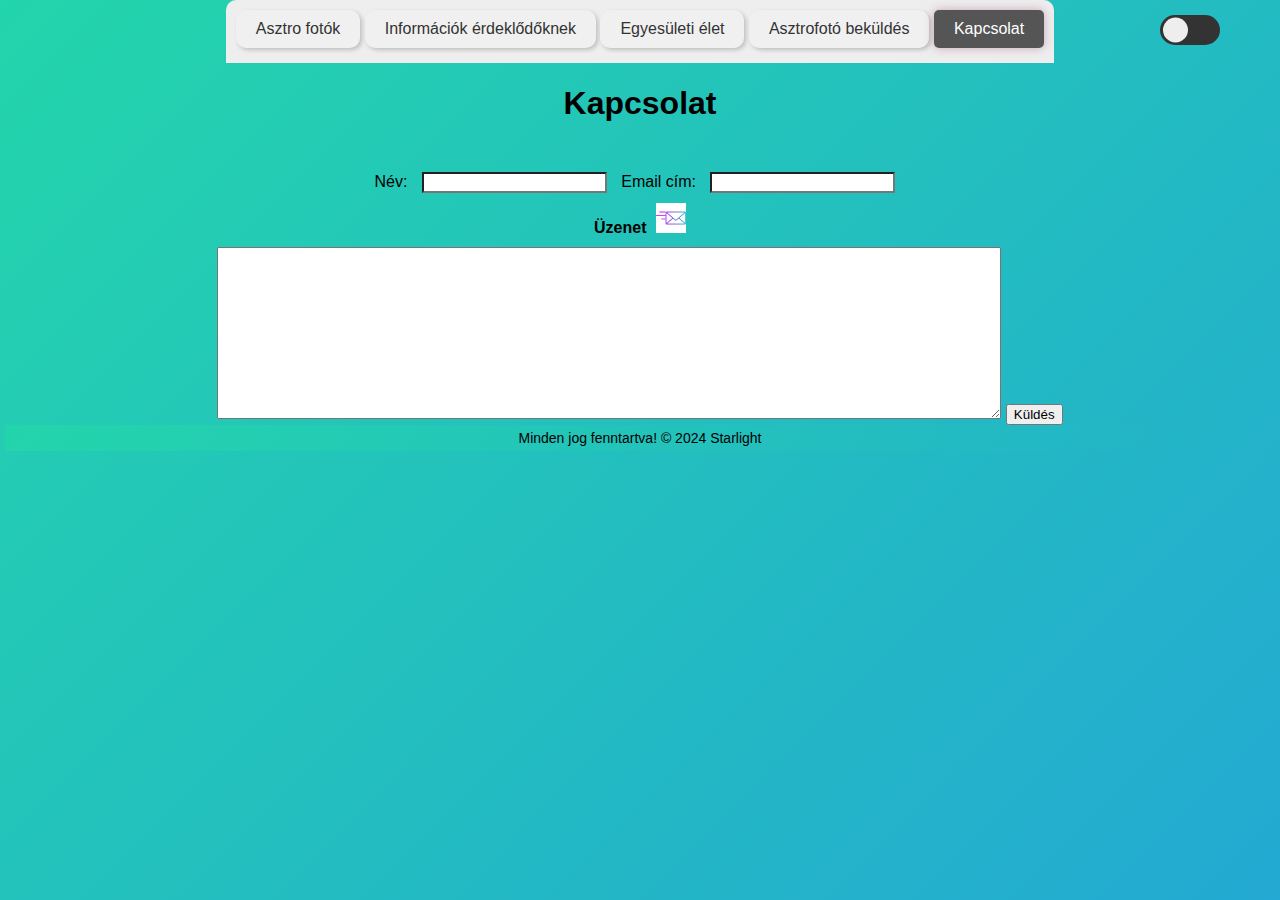
<file: contact.html>
<!DOCTYPE html>
<html lang="hu">
<head>
    <meta charset="UTF-8">
    <title>Kapcsolat</title>
    <meta name="author" content="Starlight team" />
    <meta name="description" content="Elérhetőségek" />
    <meta name="keywords" content="csillagok, asztrofotók, bolygók" />
    <link rel="icon" href="logo/comet.jpg" />
    <link rel="stylesheet" href="style/style.css" />
</head>
<body class="contact-background">
<main id="contact-content">
    <header>
        <div class="menu-bar">
            <nav>
                <ul class="nav-list">
                    <li><a href="index.html" class="menu-item">Asztro fotók</a></li>
                    <li><a href="amateur.html" class="menu-item">Információk érdeklődőknek</a></li>
                    <li><a href="egyesulet.html" class="menu-item">Egyesületi élet</a></li>
                    <li><a href="upload_form.html" class="menu-item">Asztrofotó beküldés</a></li>
                    <li><a href="contact.html" class="menu-item active">Kapcsolat</a></li>
                </ul>
            </nav>
        </div>
    </header>
    <input type="checkbox" id="toggle">
    <h1>Kapcsolat</h1>
    <form action="kapcsolat-feldolgoz.html" method="post" enctype="multipart/form-data">
        <label for="name">Név:</label>
        <input type="text" id="name" name="name" required>
        <label for="email" class="small-input">Email cím:</label>
        <input type="email" id="email" name="email" required>
        <br>
        <label for="message" class="email-icon fadeInUpFirst">Üzenet <img src="img/email.png" alt="email"></label>
        <br>
        <textarea id="message" name="message" class="small-input" maxlength="300" rows="10" required></textarea>
        <button type="submit">Küldés</button>
    </form>
</main>
<footer class="contact-background">
    Minden jog fenntartva! &copy; 2024 Starlight
</footer>
</body> 
</html>
</file>
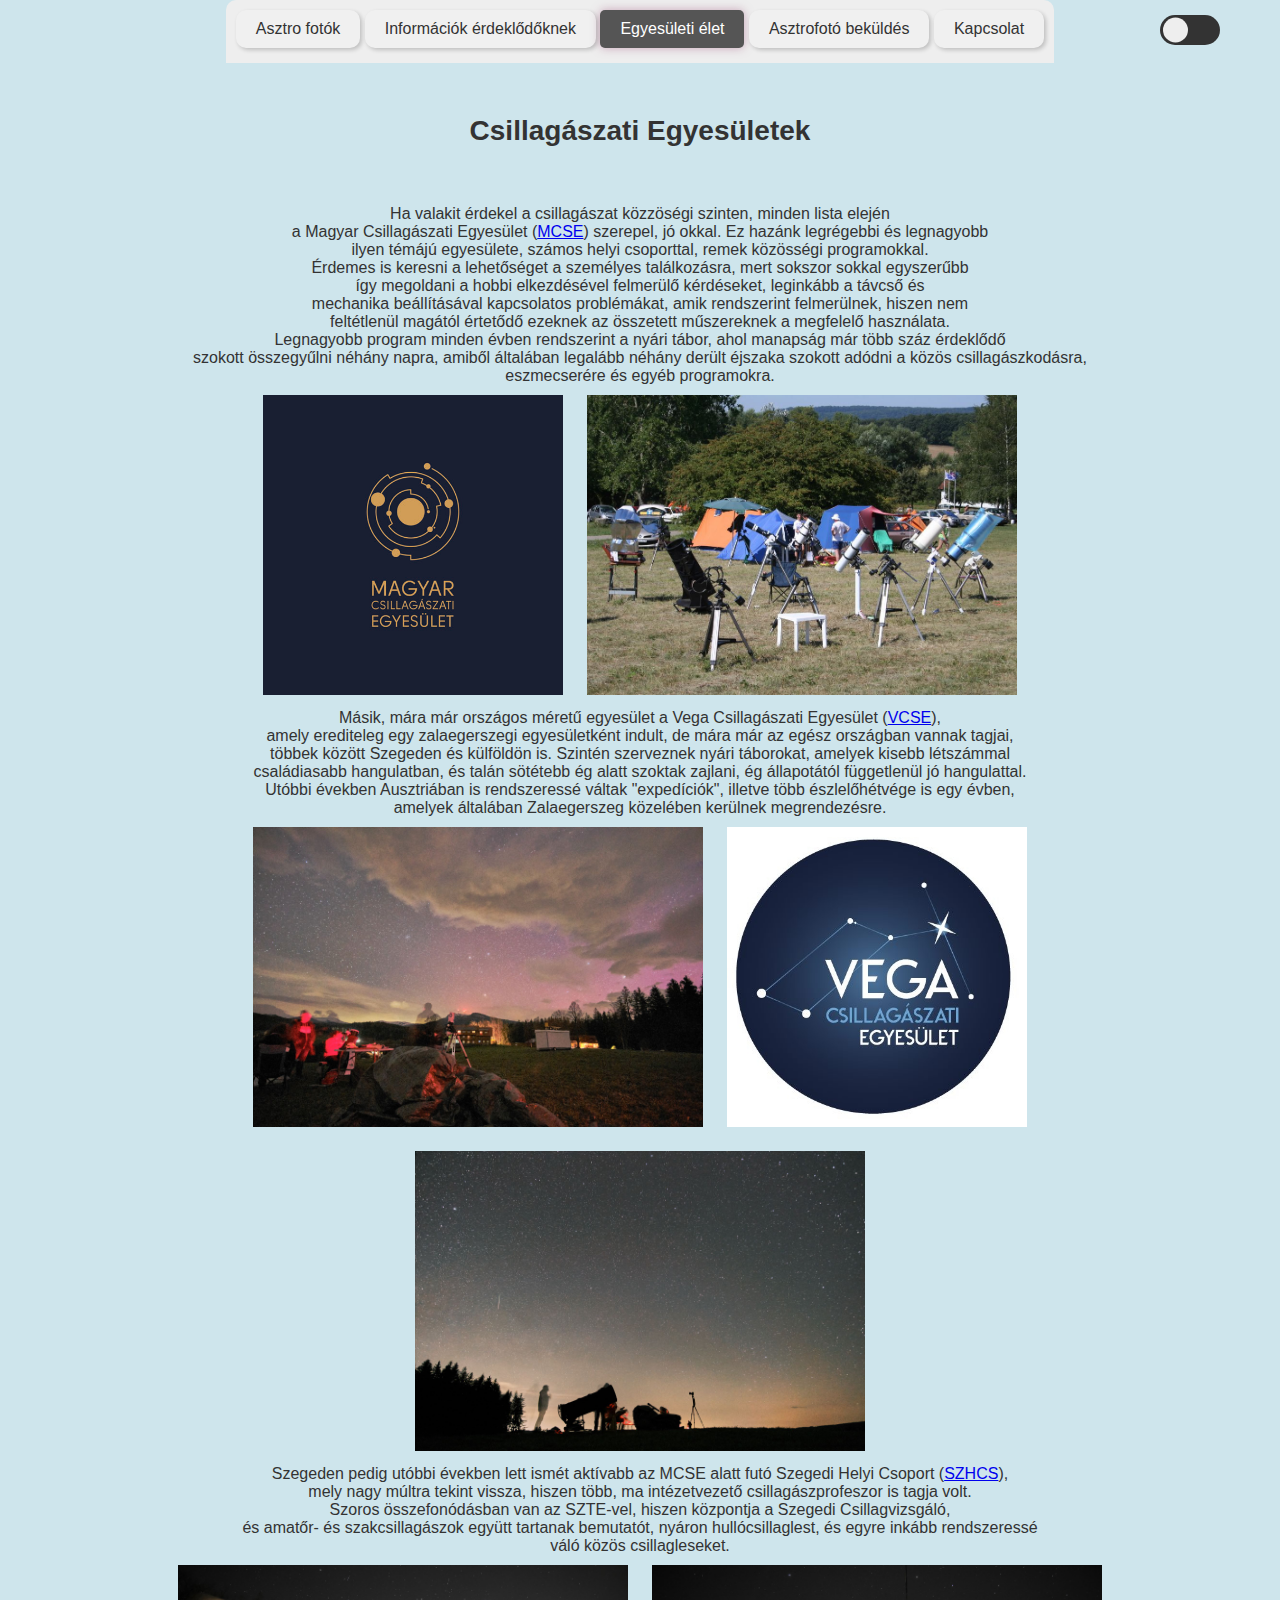
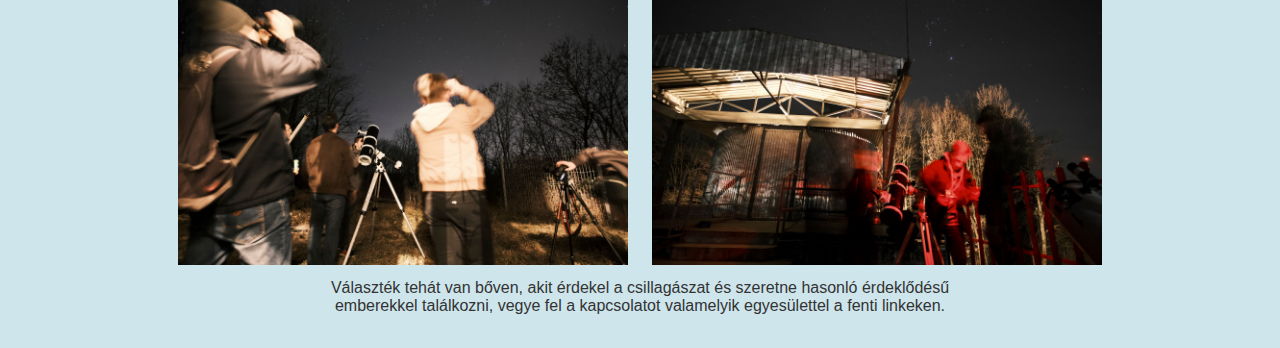
<file: egyesulet.html>
﻿<!DOCTYPE html>
<html lang="hu">
<head>
    <meta charset="UTF-8">
    <title>Egyesületek</title>
    <meta name="author" content="Starlight team" />
    <meta name="description" content="egyesuleti infok" />
    <meta name="keywords" content="egyesulet" />
    <link rel="icon" href="logo/comet.jpg" />
    <link rel="stylesheet" href="style/style.css" />
</head>
<body>
    <header>  
        <div class="menu-bar">
            <nav>
                <ul class="nav-list">
                    <li><a href="index.html" class="menu-item">Asztro fotók</a></li>
                    <li><a href="amateur.html" class="menu-item">Információk érdeklődőknek</a></li>
                    <li><a href="egyesulet.html" class="menu-item active">Egyesületi élet</a></li>
                    <li><a href="upload_form.html" class="menu-item">Asztrofotó beküldés</a></li>
                    <li><a href="contact.html" class="menu-item">Kapcsolat</a></li>
                </ul>
            </nav>
        </div>
    </header>
    <input type="checkbox" id="toggle">
    <div class="container container">

        <div id="header">
        <h1 id="astro-title">Csillagászati Egyesületek</h1>
        <br />
        <article>
            Ha valakit érdekel a csillagászat közzöségi szinten, minden lista elején <br>
            a Magyar Csillagászati Egyesület (<a href="https://www.mcse.hu/" target="_blank">MCSE</a>) szerepel, jó okkal. Ez hazánk legrégebbi és legnagyobb <br>
            ilyen témájú egyesülete, számos helyi csoporttal, remek közösségi programokkal. <br>
            Érdemes is keresni a lehetőséget a személyes találkozásra, mert sokszor sokkal egyszerűbb <br>
            így megoldani a hobbi elkezdésével felmerülő kérdéseket, leginkább a távcső és <br>
            mechanika beállításával kapcsolatos problémákat, amik rendszerint felmerülnek, hiszen nem <br>
            feltétlenül magától értetődő ezeknek az összetett műszereknek a megfelelő használata. <br>
            Legnagyobb program minden évben rendszerint a nyári tábor, ahol manapság már több száz érdeklődő <br>
            szokott összegyűlni néhány napra, amiből általában legalább néhány derült éjszaka szokott adódni a közös csillagászkodásra, <br>
            eszmecserére és egyéb programokra. <br>
            <img src="img/MCSE_logo.png" alt="mcse logo" class="picture2" />
            <img src="img/mcse_tabor.jpg" alt="tábori életkép" class="picture2" /><br>

            Másik, mára már országos méretű egyesület a Vega Csillagászati Egyesület (<a href="http://vcse.hu//" target="_blank">VCSE</a>), <br>
            amely erediteleg egy zalaegerszegi egyesületként indult, de mára már az egész országban vannak tagjai, <br>
            többek között Szegeden és külföldön is. Szintén szerveznek nyári táborokat, amelyek kisebb létszámmal<br>
            családiasabb hangulatban, és talán sötétebb ég alatt szoktak zajlani, ég állapotától függetlenül jó hangulattal. <br>
            Utóbbi években Ausztriában is rendszeressé váltak "expedíciók", illetve több észlelőhétvége is egy évben, <br>
            amelyek általában Zalaegerszeg közelében kerülnek megrendezésre. <br>
            <img src="img/austria1.jpg" alt="életkép" class="picture2">
            <img src="img/VEGA.jpg" alt="vega logo" class="picture2" />
            <img src="img/ausztria2.jpg" alt="életkép" class="picture2"><br>

            Szegeden pedig utóbbi években lett ismét aktívabb az MCSE alatt futó Szegedi Helyi Csoport (<a href="https://szegedicsillagaszok.hu/" target="_blank">SZHCS</a>), <br>
            mely nagy múltra tekint vissza, hiszen több, ma intézetvezető csillagászprofeszor is tagja volt.<br>
            Szoros összefonódásban van az SZTE-vel, hiszen központja a Szegedi Csillagvizsgáló, <br>
            és amatőr- és szakcsillagászok együtt tartanak bemutatót, nyáron hullócsillaglest, és egyre inkább rendszeressé <br>
            váló közös csillagleseket. <br>
            <img src="img/szhcs.JPG" alt="életkép" class="picture2">
            <img src="img/szhcs2.JPG" alt="életkép" class="picture2"> <br>

            Választék tehát van bőven, akit érdekel a csillagászat és szeretne hasonló érdeklődésű <br>
            emberekkel találkozni, vegye fel a kapcsolatot valamelyik egyesülettel a fenti linkeken. <br>



        </article>
    
        <br>
    
        </div>
    </div>

</body>
</html>
</file>
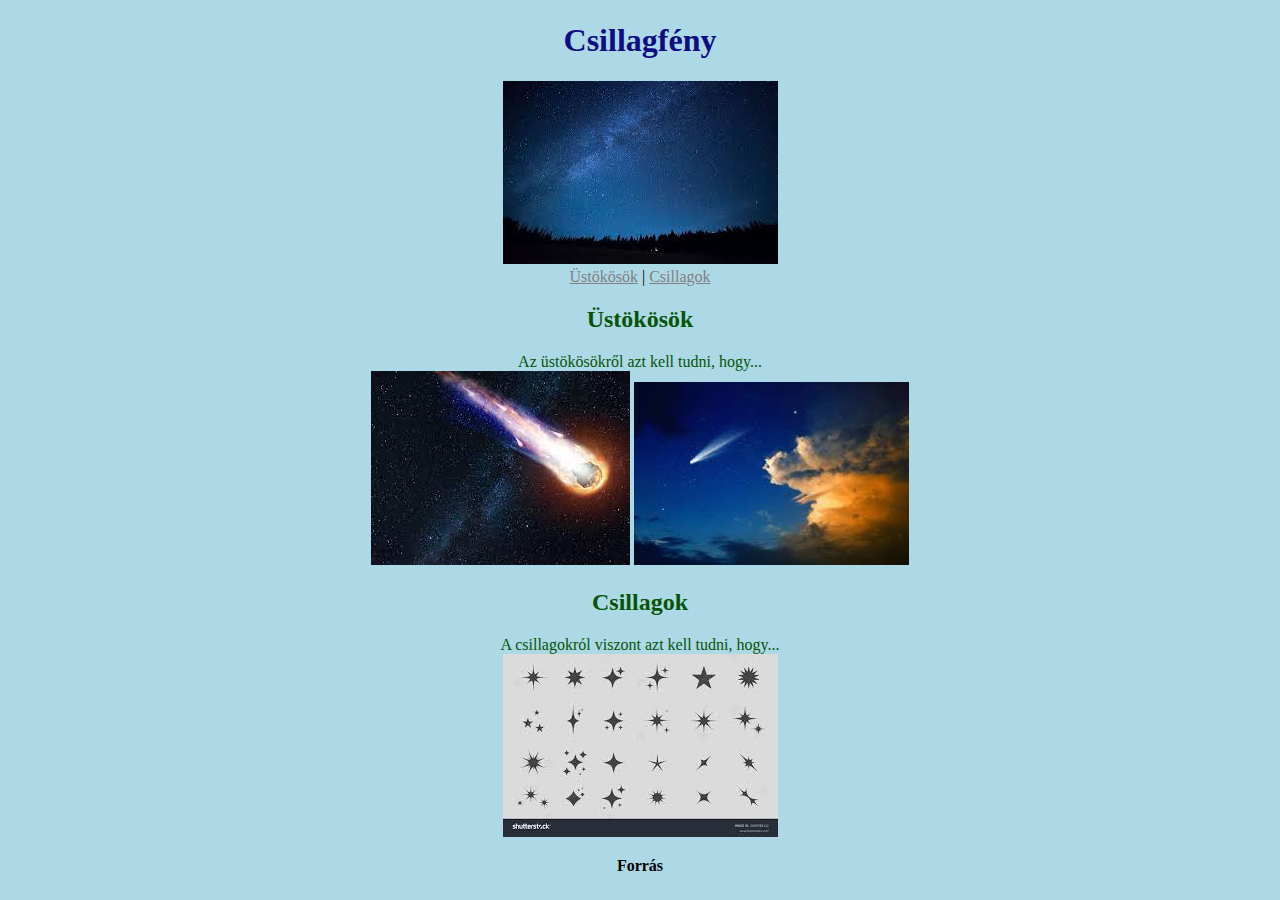
<file: starlight.html>
<!DOCTYPE html>
<html lang="hu">
<head>
    <meta charset="UTF-8">
    <title>csillagfeny</title>
    <meta name="author" content="Anonymus" />
    <meta name="description" content="ez a weblap a csillagászatról szól" />
    <meta name="keywords" content="csillagok, üstökösök, bolygók" />
    <link rel="icon" href="img/comet.jpg" />
    <link rel="stylesheet" href="css/style.css" />
    <script type="application/javascript">
        alert("Üdvözlünk az oldalunkon!");
    </script>
</head>
<body>
<div id="header">
    <h1>Csillagfény</h1>
    <img src="img/stars.jpg" alt="csillag header" />
</div>
<div id="nav">
    <a href="#elso">Üstökösök</a> | <a href="#masodik">Csillagok</a>
</div>
<div id="content">
    <h2 id="elso">Üstökösök</h2>
    <p>
        Az üstökösökről azt kell tudni, hogy...
        <br />
        <img src="img/stars2.jpg" alt="csillagok2" />
        <img src="img/stars3.jpg" alt="csillagok3" />
    </p>
    <h2 id="masodik">Csillagok</h2>
    <p>
        A csillagokról viszont azt kell tudni, hogy...
        <br />
        <img src="img/stars4.jpg" alt="csillagok4" />
    </p>
</div>
<div id="footer">
    <span style="font-weight: bold">Forrás</span> <a href="https://hu.wikipedia.org/wiki/%C3%9Cst%C3%B6k%C3%B6s" target="_blank"></a>
</div>
</body>
</html>
</file>
<file: style/style.css>
/* Általános stílusok */
html {
    text-align: center;
    padding: 5px;
    box-sizing: border-box;
}

body {
    font-family: Arial, Helvetica, sans-serif;
    margin: 0;
    padding: 0;
    margin-top: 80px;
    background-color: #cee5ec;
}

h1, h2, h3, p {
    margin: 40px 0;
}

#astro-title {
    font-size: 28px;
    margin-top: 20px;
}

/* Menüsáv */
.menu-bar {
    background-color: #eee; 
    padding: 10px;
    display: flex;
    justify-content: space-between;
    align-items: center;
    border-top-left-radius: 10px;
    border-top-right-radius: 10px;
    position:fixed;
    top:0;
    right: 0;
    left: 0;
    justify-self: center;
    align-self: center;
}

.menu-item {
    background-color: #555;
    color: #fff;
    border-radius: 10px;
    box-shadow: 2px 2px 4px rgba(0, 0, 0, 0.2);
    transition: background-color 0.3s, color 0.3s, box-shadow 0.3s;
}

.menu-item:hover {
    background-color: #ffcc00;
    color: #000;
    box-shadow: 4px 4px 8px rgba(0, 0, 0, 0.4);
}

.menu-item.active {
    background-color: #555; 
    color: #ffffff;
    box-shadow: 0 0 10px rgba(165, 92, 131, 0.5); 
    border-radius: 5px; 
}

/* Navigációs menü */
.nav-list {
    list-style: none; 
    padding: 0; 
    margin: 0;
}

.nav-list li {
    display: inline-block;
    margin-bottom: 5px;
}

.nav-list li:last-child {
    margin-right: 0; 
}

.nav-list li a {
    color: #333; 
    background-color: #f0f0f0;
    text-decoration: none; 
    transition: color 0.3s, background-color 0.3s, box-shadow 0.3s;
    display: inline-block;
    padding: 10px 20px;
    border-radius: 10px;
    box-shadow: 2px 2px 4px rgba(0,0,0,0.2);
}

.nav-list li a:hover {
    color: #ffcc00; 
    background-color: #555;
    box-shadow: 4px 4px 8px rgba(0, 0, 0, 0.4);
}

.navigation {
    display: flex; 
    list-style: none;
    padding: 0;
    justify-content: center; 
}

#navigation {
    background-color: transparent;
    color: #808080;
    padding: 6px;
}

.navigation li {
    background-color: rgba(173, 51, 51, 0.5);
    margin-left: 12px;
    border-right: 1px solid #808080;
    padding-right: 10px;
    display: inline-block; 
    margin: 0 5px;
}

.navigation li:first-child {
    margin-left: 0; 
}

.navigation li:last-child {
    border-right: none;
}

#form-title{animation: fadeInOut 4s linear infinite;
}

/* Animációk */
@keyframes fadeInUp {
    from {
        opacity: 0;
        transform: translateY(50px);
    }
    to {
        opacity: 1;
        transform: translateY(0);
    }
}

@keyframes fadeInOut {
    0% {
        opacity: 0;
    }
    50% {
        opacity: 1;
    }
    100% {
        opacity: 0;
    }
}

@keyframes slideIn {
    0% {
        transform: translateX(-100%);
        opacity: 0;
    }
    100% {
        transform: translateX(0);
        opacity: 1;
    }
}

@keyframes backgroundAnimation {
    0% {
        background-position: 0% 50%;
    }
    50% {
        background-position: 100% 50%;
    }
    100% {
        background-position: 0% 50%;
    }
}

.button-interaction {
    transition: transform 0.2s ease;
}

.button-interaction:hover {
    transform: scale(1.1);
}

/* Képek */
.picture {
    width: 400px;
    height: 300px;
    margin: 10px;
}

.picture2 {
   
    height: 300px;
    margin: 10px;
}

.picture:first-child {
    z-index: 2;
    animation: fadeInUp 3s ease forwards;
}

.picture.fadeInUpFirst {
    animation: fadeInUp 3s ease forwards;
}

.logo {
    font-size: 24px;
    font-weight: bold;
}

.email-icon {
    display: inline-block;
    margin-bottom: 10px;
    font-weight: bold;
}

.email-icon img {
    width: 30px;
    height: 30px;
    margin-left: 5px; 
}

.email-icon.fadeInUpFirst {
    animation: fadeInUp 3s ease forwards;
}

a:hover { color: #359a80; }

.kezdo-kep {
    width: 20px; 
    height: 20px; 
}

/* form */
.form-section {
    justify-self: center;
    align-self: center;
}

input {
    margin: 10px;
}


input:required {
    background-color: #ffffff;
}

input:optional, textarea:optional {
    background-color: #f0f0f0;
}

input:focus, textarea:focus {
    background-color: #add8e6;
}

.intro-text {
    font-weight: bold;
    font-style: italic;
}

/* audio */
.audio-container p {
    justify-self: center;
    align-self: center;
    font-style: italic;
    color: #808080;
}

audio {
    margin-top: 20px;
    margin-bottom: 20px;
}


textarea {
    max-width: 60%;
    width: 60%;
    min-height: 100px;
    padding: 10px;
    resize: vertical;
    overflow: hidden;
}

#source-title::before {
    content: " ";
}

.contact-background {
    background: linear-gradient(-45deg, #EE7752, #E73C7E, #23A6D5, #23D5AB);
    background-size: 400% 400%;
    animation: backgroundAnimation 10s ease infinite;
}

/* Responszív design */
@media only screen and (max-width: 600px) {
    .navigation {
        flex-wrap: wrap; 
        justify-content: flex-start; 
    }

    .navigation li {
        margin: 5px; 
    }
}

/* sötét/világos mód */
.container {
    width: 100%;
    min-height: 100vh;
    max-width: 1200px;
    margin: 0 auto;
    padding: 10px;
    background-color: #cee5ec;
    color: #333;
    transition: all 0.4s ease-out;
  }

  /* Toggle Button */
  #toggle {
    appearance: none;
    -webkit-appearance: none;
    -moz-appearance: none;
    width: 60px;
    height: 30px;
    border-radius: 30px;
    background-color: #333;
    color: white; 
    position: fixed;
    top: 5px;
    right: 50px;
    transition: all 0.5s ease-in;
    cursor: pointer;
    z-index: 1;
  }
  
  #toggle::before {
    content: "";
    width: 25px;
    height: 25px;
    border-radius: 50%;
    background: #EEE;
    color: black;
    position: absolute;
    top: 50%;
    left: 3px;
    transform: translateY(-50%);
    transition: all 0.5s ease-in;
  }
  
  #toggle:checked {
    background: #03FFC0;
  }
  
  #toggle:checked::before {
    background: #333;
    color: white;
    left: 32px;
  }

  #toggle:checked ~ .container {
  background-color: #333;
  color: #EEE;
}
#toggle:checked ~ * {
    color: #fff;
}
#toggle:checked ~ .container {
    color: #EEE;
}

footer {
    padding: 5px;
    text-align: center;
    background-color: inherit;
    font-size: 14px;
}



/* Table*/
table {
    width: 100%;
    border-collapse: collapse;
    border-radius: 5px; 
    overflow: hidden; 
    margin: 20px auto; 
}
table th, table td {
    padding: 15px; 
    text-align: left;
    border-bottom: 1px solid #ddd; 
}
table th {
    font-weight: bold; 
    color: #333; 
}
table td {
    color: #666; 
}

@media print {
    /* Általános stílusok a nyomtatáshoz */
    body {
        margin: 10;
        padding: 10;
        font-family: Arial, Helvetica, sans-serif;
    }

    h1, h2, h3, p {
        margin: 0;
    }

    .menu-bar, #toggle {
        display: none;
    }

    .navigation {
        display: none !important;
    }

}
</file>
<file: css/style.css>
html{
    background-color:lightblue;
    text-align: center;  
    padding: 1px; 
}

#header{color:rgb(14, 14, 131)}

#content{color:rgb(6,85,6);}

a{color:grey}
a:visited{color:white}
a:hover{color:darkgreen}
</file>
